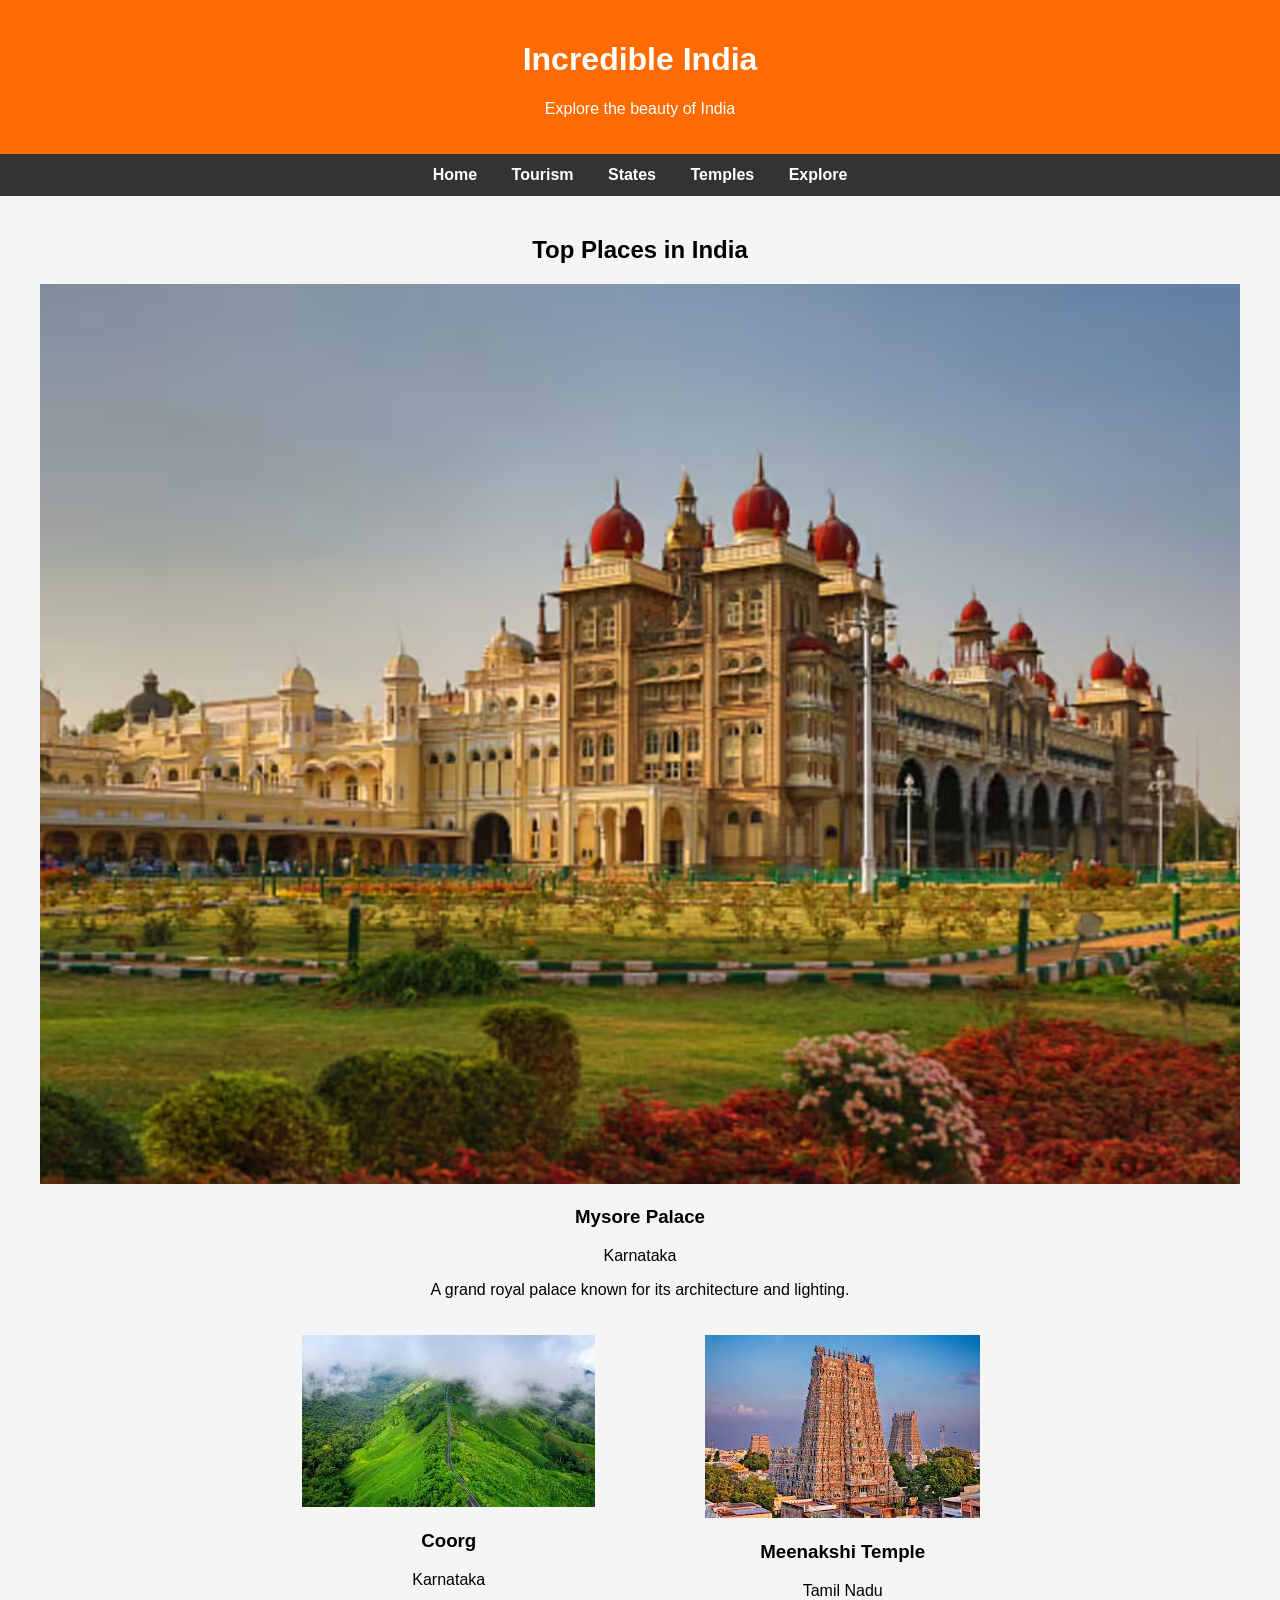
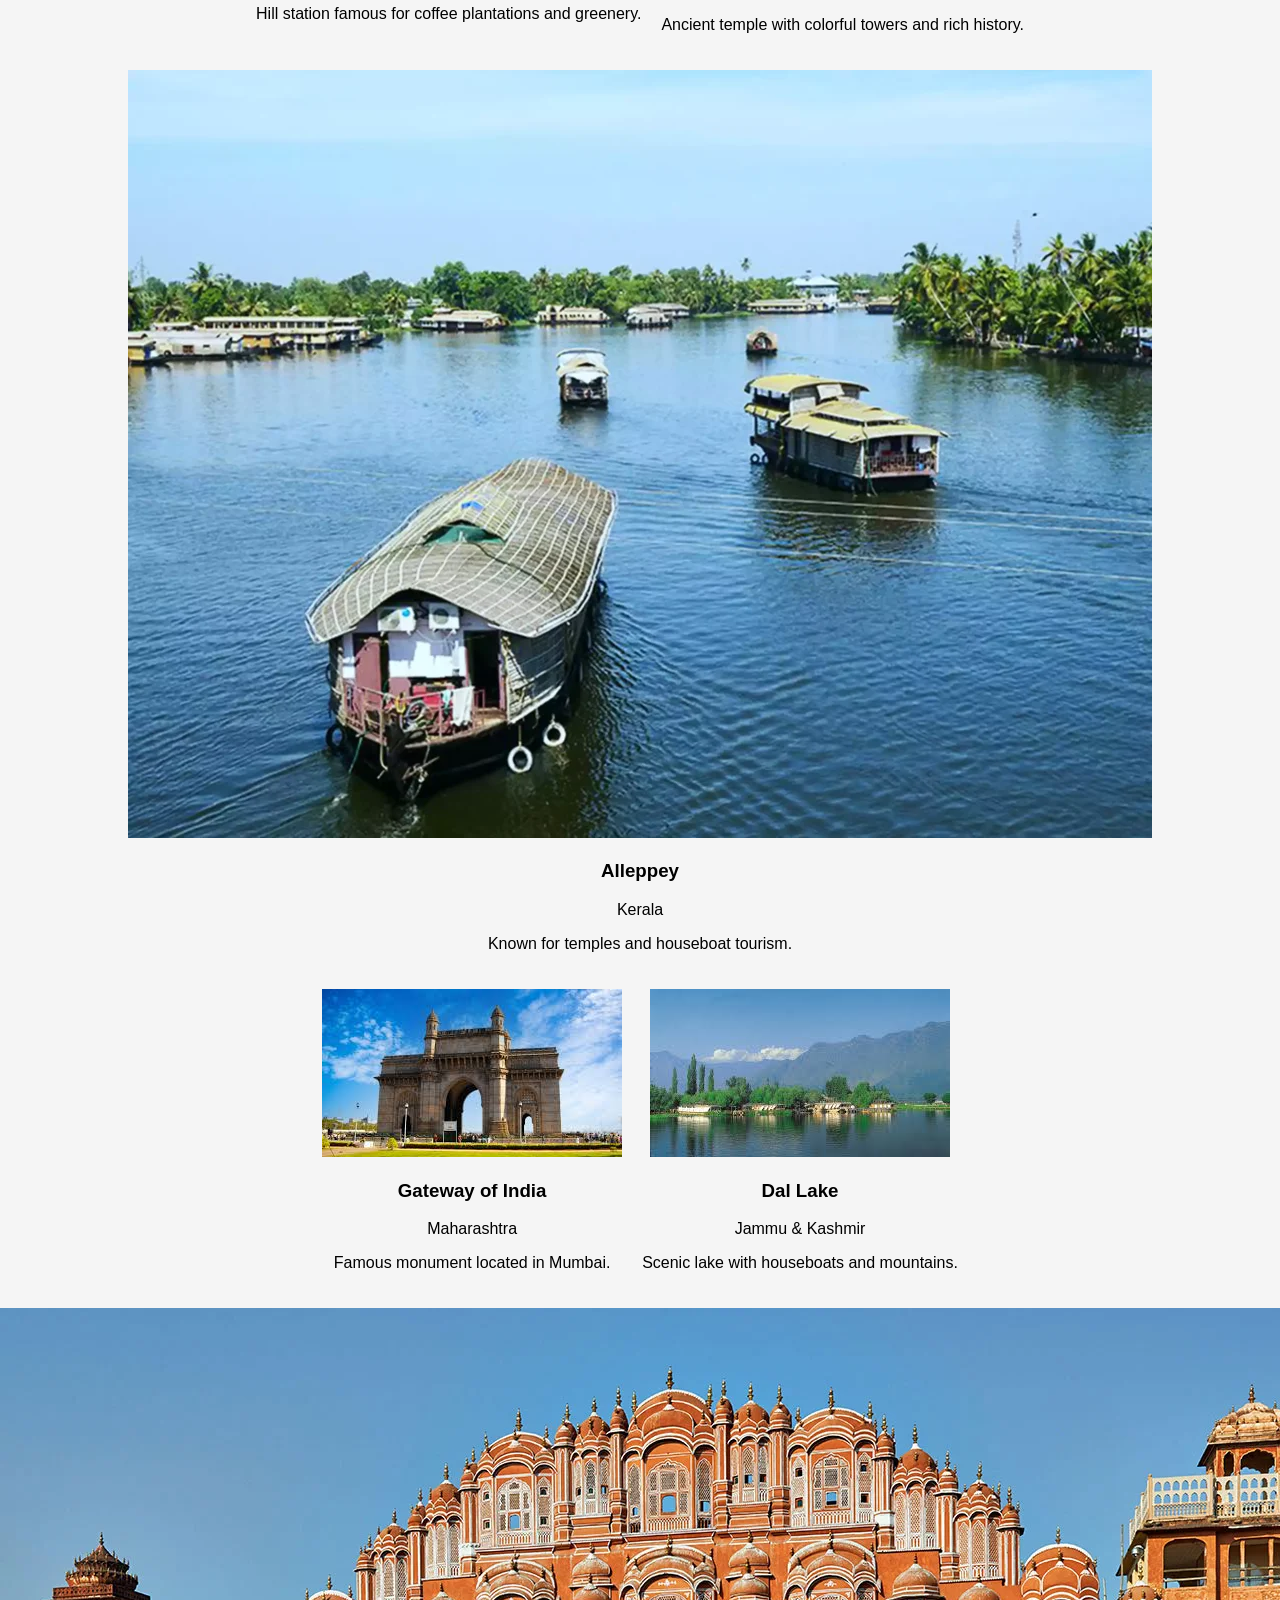
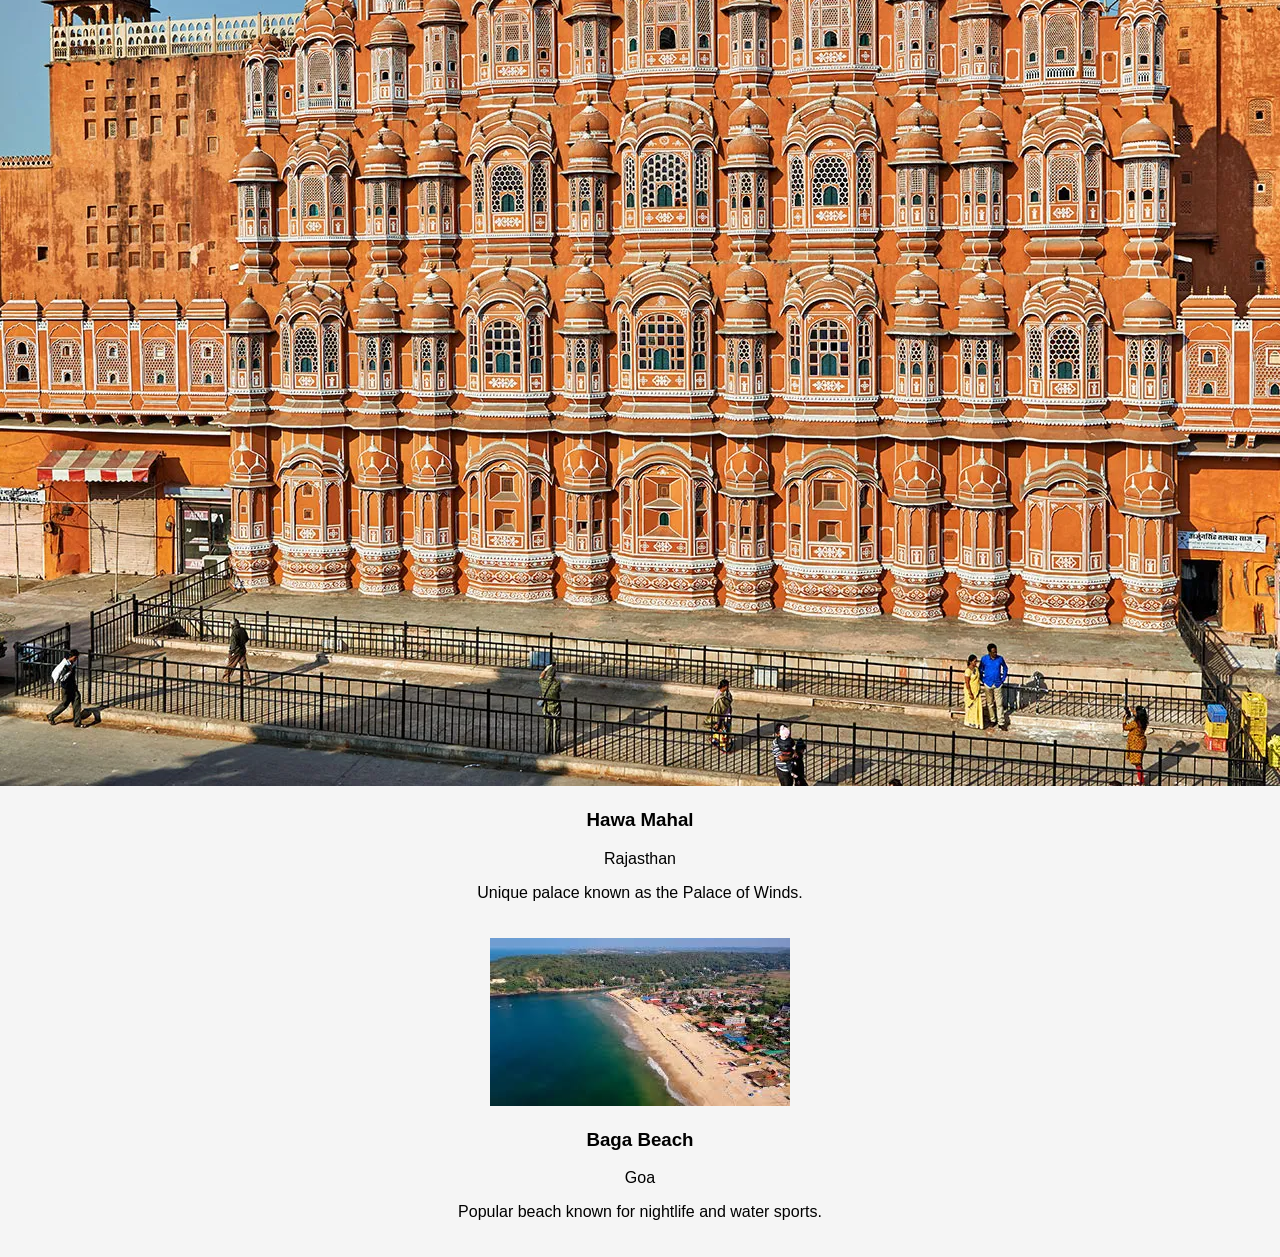
<file: index.html>
<!DOCTYPE html>
<html lang="en">
<head>
  <meta charset="UTF-8">
  <title>Incredible India</title>

  <style>
    body {
      margin: 0;
      font-family: Arial;
      background: #f5f5f5;
    }

    header {
      background: #ff6b00;
      color: white;
      padding: 20px;
      text-align: center;
    }

    nav {
      background: #333;
      padding: 12px;
      text-align: center;
    }

    nav a {
      color: white;
      margin: 15px;
      text-decoration: none;
      font-weight: bold;
      font-size: 16px;
    }

    nav a:hover {
      color: #ff6b00;
    }

    .container {
      padding: 20px;
      text-align: center;
    }

    .cards {
      display: flex;
      flex-wrap: wrap;
      justify-content: center;
      gap: 20px;
    }

    .card {
      background: white;
      width: 260px;
      border-radius: 10px;
      box-shadow: 0 2px 8px rgba(0,0,0,0.1);
      overflow: hidden;
    }

    .card img {
      width: 100%;
      height: 160px;
      object-fit: cover;
    }

    .card h3 {
      margin: 10px;
      color: #333;
    }

    .card p {
      margin: 8px;
      font-size: 14px;
      color: #555;
    }
  </style>
</head>

<body>

<header>
  <h1> Incredible India</h1>
  <p>Explore the beauty of India</p>
</header>

<nav>
  <a href="index.html">Home</a>
  <a href="tourism.html">Tourism</a>
  <a href="states.html">States</a>
  <a href="temples.html">Temples</a>
  <a href="explore.html">Explore</a>
</nav>

<div class="container">
  <h2>Top Places in India</h2>

  <div class="cards" id="places-container"></div>
</div>

<script>
fetch("./places.json")
  .then(res => res.json())
  .then(data => {
    const container = document.getElementById("places-container");

    data.forEach(place => {
      const card = document.createElement("div");
      card.classList.add("place-card");

      card.innerHTML = `
        <img src="${place.image}" alt="${place.name}">
        <h3>${place.name}</h3>
        <p>${place.state}</p>
        <p>${place.info}</p>
      `;

      container.appendChild(card);
    });
  })
  .catch(err => console.error(err));
</script>
</body>
</html>
</file>
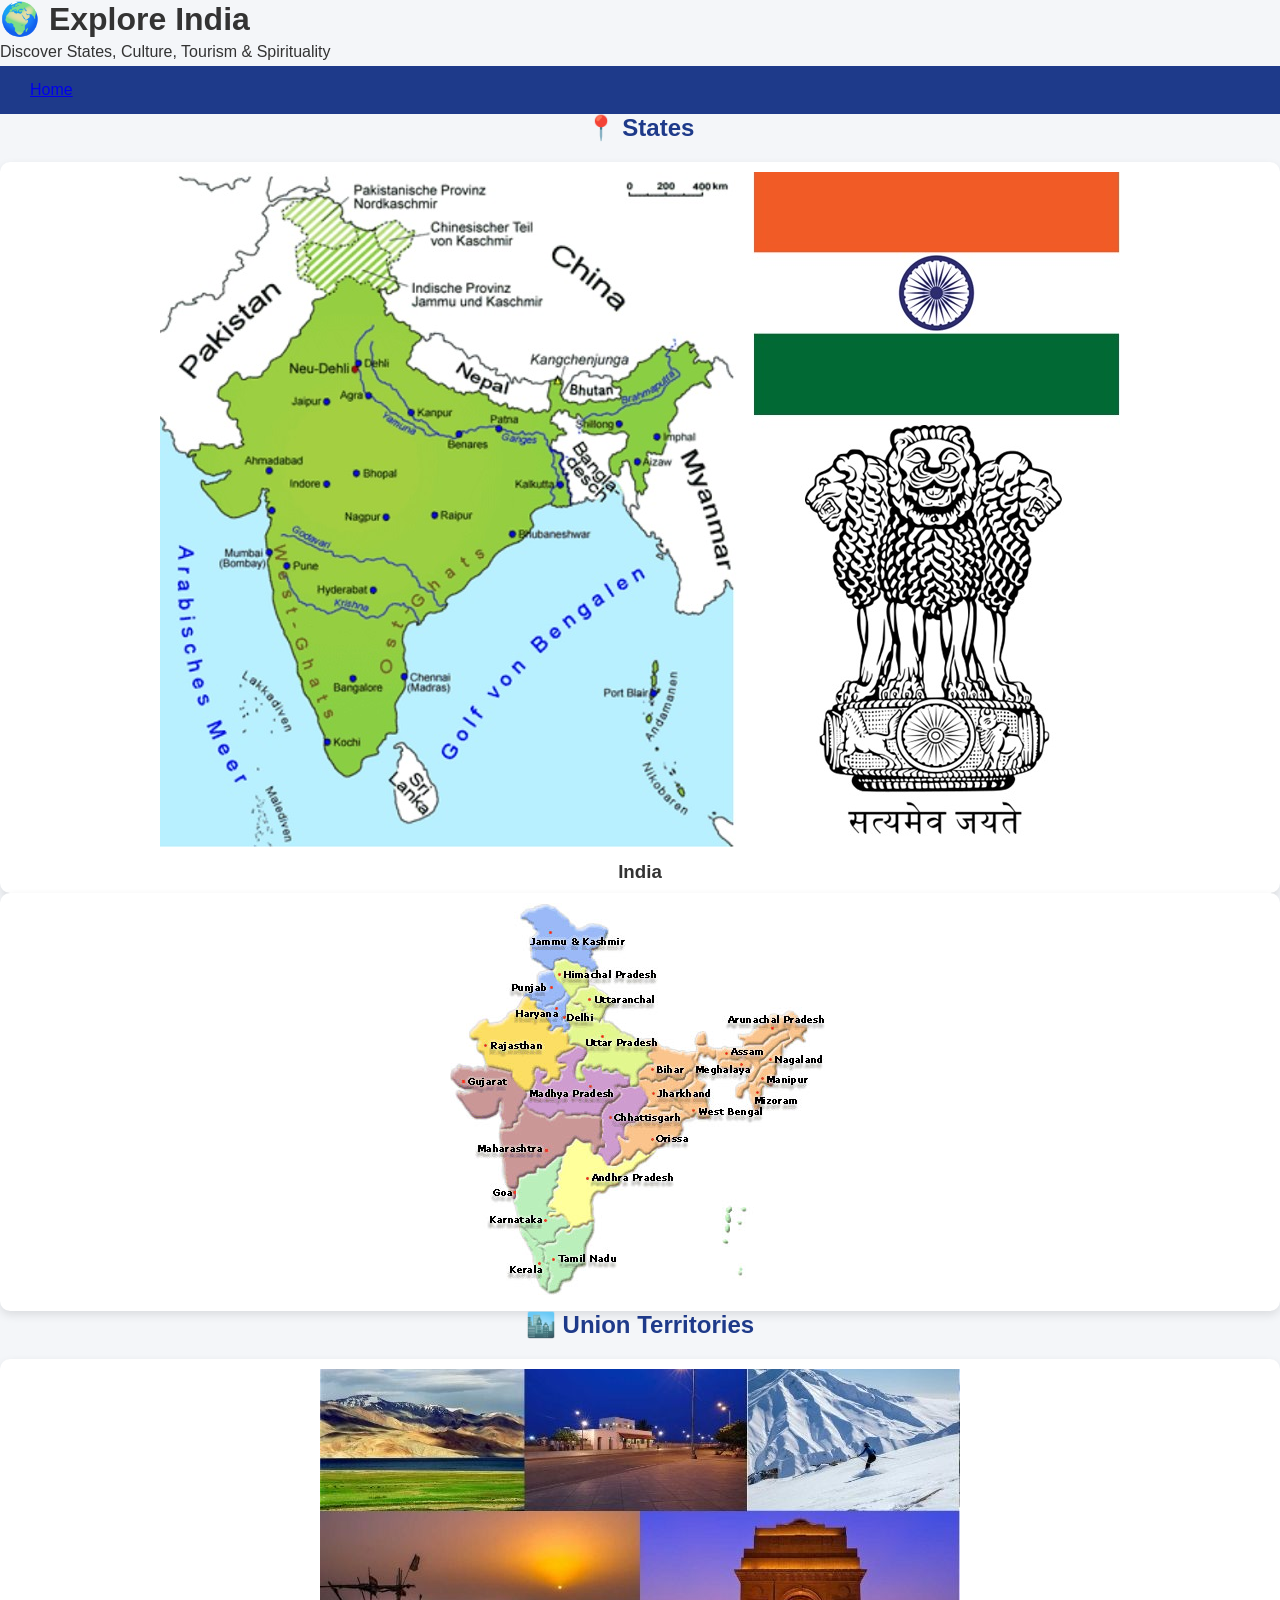
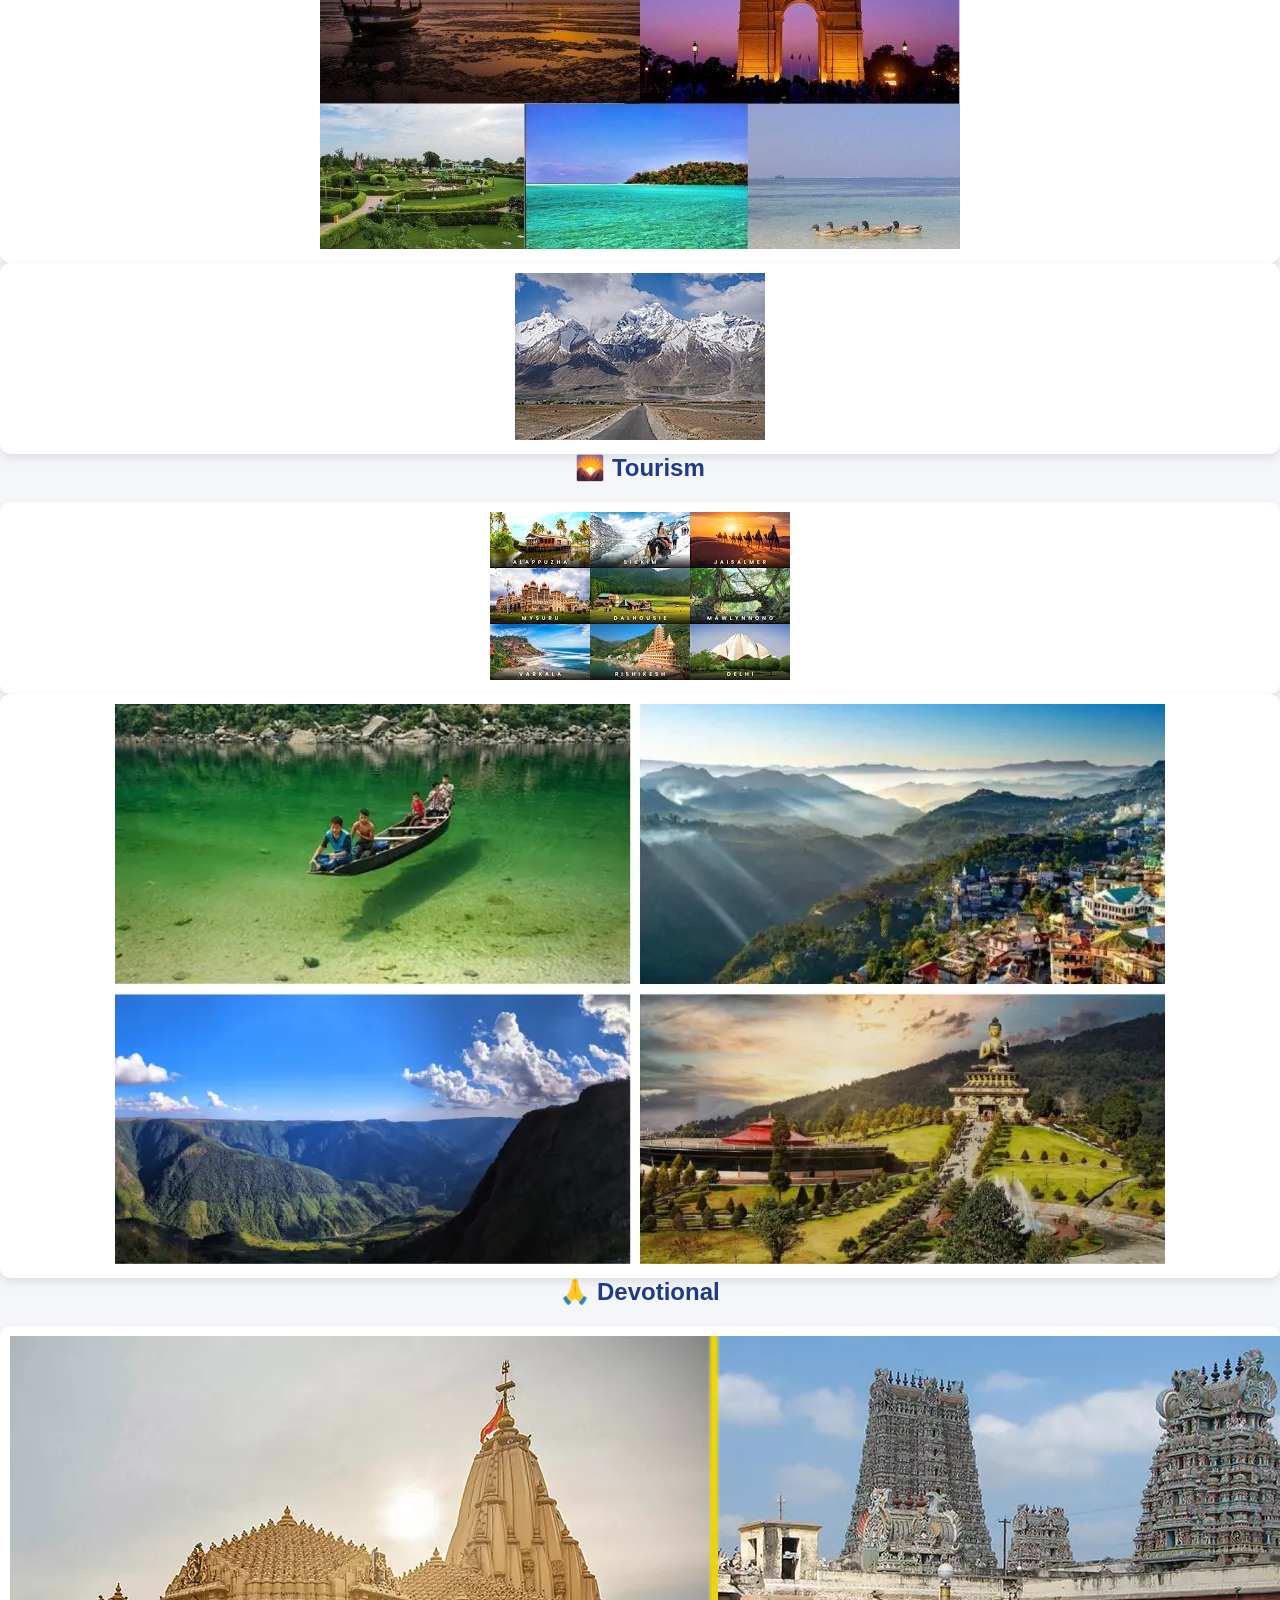
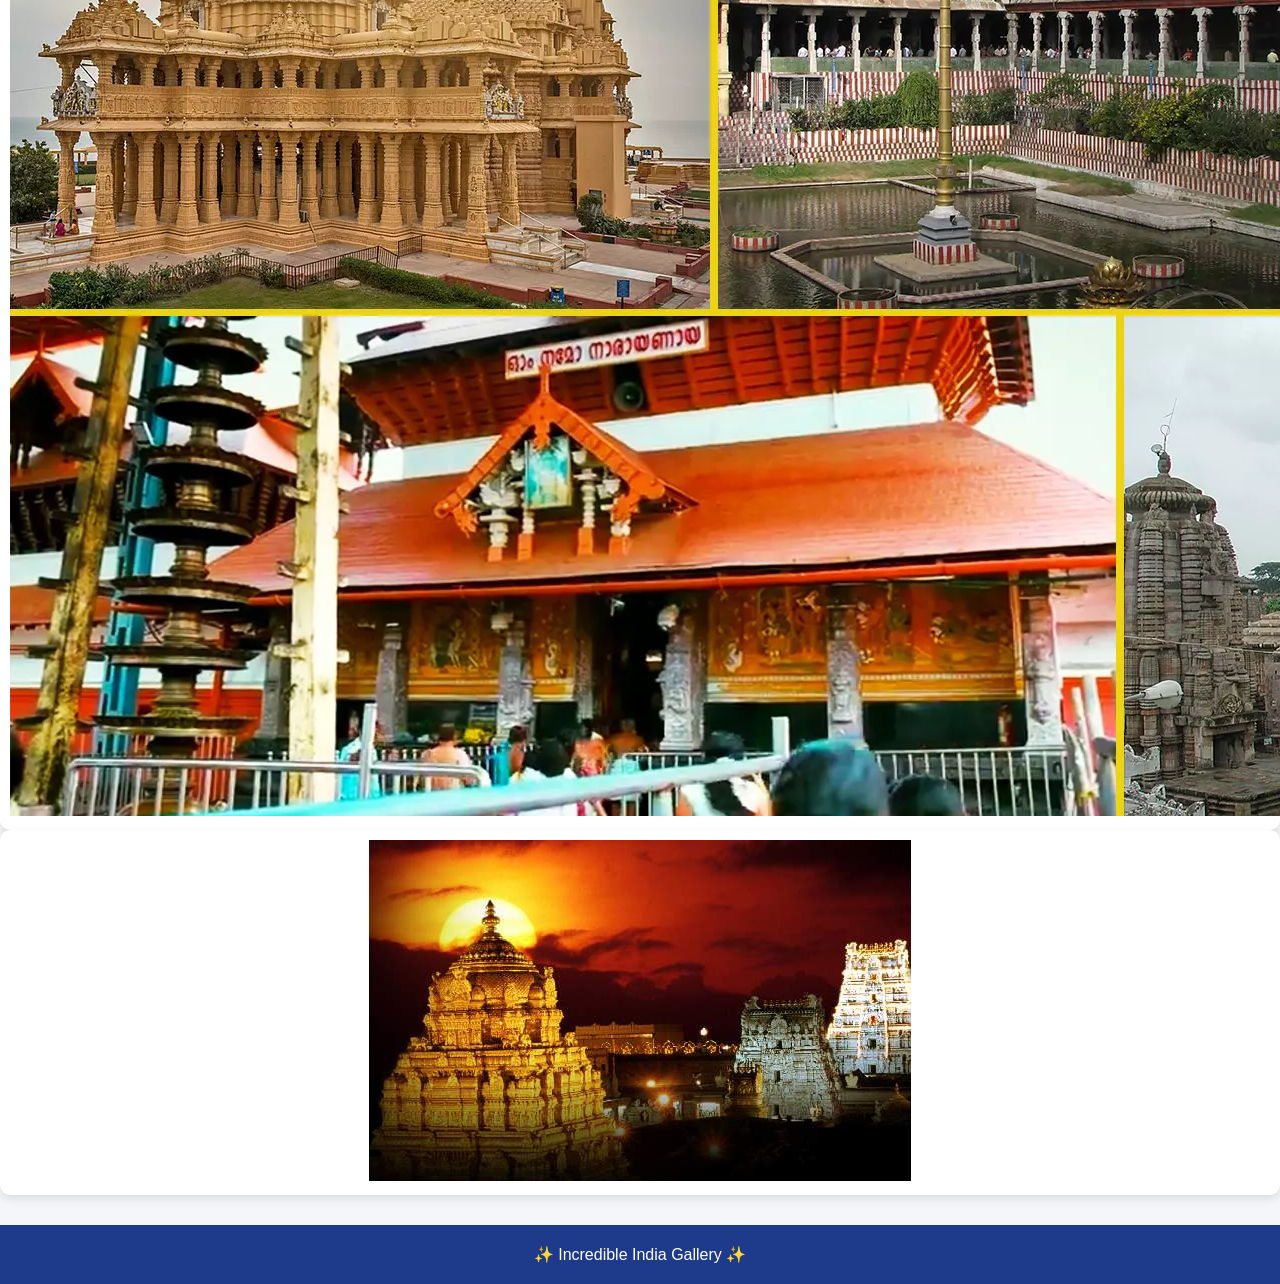
<file: explore.html>
<!DOCTYPE html>
<html lang="en">
<head>
  <meta charset="UTF-8">
  <title>Explore India</title>
  <link rel="stylesheet" href="style.css">
</head>
<body>

<header>
  <h1>🌍 Explore India</h1>
  <p>Discover States, Culture, Tourism & Spirituality</p>
</header>

<nav>
  <a href="index.html">Home</a>
</nav>

<!-- STATES -->
<section>
  <h2>📍 States</h2>
  <div class="container">

    <div class="card">
      <img src="India.jpg">
      <h3>India</h3>
    </div>

    <div class="card">
      <img src="Indianstates.jpg">
      
    </div>

    

  </div>
</section>

<!-- UNION TERRITORIES -->
<section>
  <h2>🏙️ Union Territories</h2>
  <div class="container">

    <div class="card">
      <img src="uts.jpg">
      
    </div>

    <div class="card">
      <img src="Ladakh.jpg">
      
    </div>

  </div>
</section>

<!-- TOURISM -->
<section>
  <h2>🌄 Tourism</h2>
  <div class="container">

    <div class="card">
      <img src="place.jpg">
      
    </div>

    <div class="card">
      <img src="place2.jpg">
      
    </div>

  </div>
</section>

<!-- DEVOTIONAL -->
<section>
  <h2>🙏 Devotional</h2>
  <div class="container">

    <div class="card">
      <img src="temples.jpg">
      
    </div>

    <div class="card">
      <img src="temples2.jpg">
      
    </div>

  </div>
</section>

<footer>
  <p>✨ Incredible India Gallery ✨</p>
</footer>

</body>
</html>
</file>
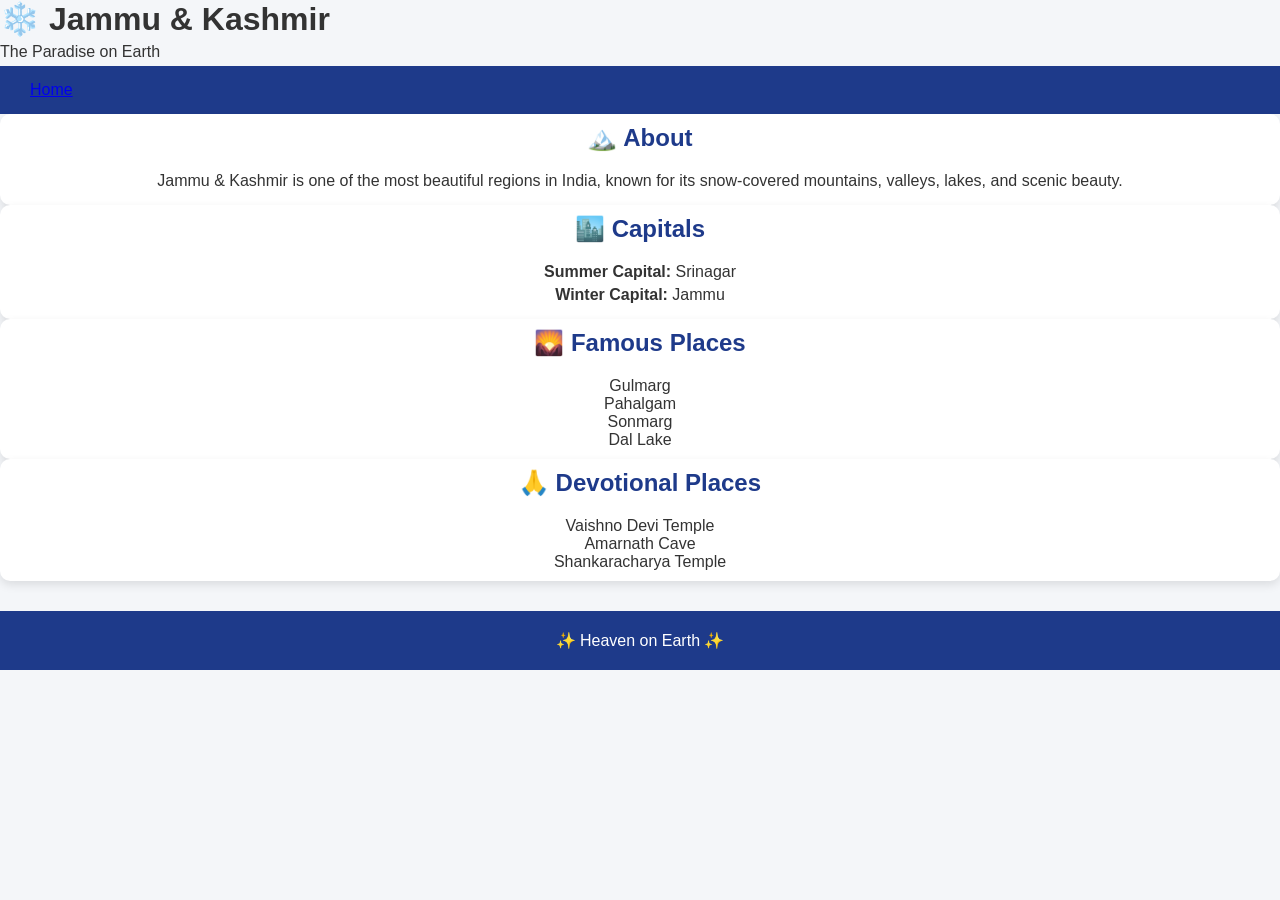
<file: jk.html>
<!DOCTYPE html>
<html lang="en">
<head>
  <meta charset="UTF-8">
  <title>Jammu & Kashmir</title>
  <link rel="stylesheet" href="style.css">
</head>
<body>

<header>
  <h1>❄️ Jammu & Kashmir</h1>
  <p>The Paradise on Earth</p>
</header>

<nav>
  <a href="index.html">Home</a>
</nav>

<section class="container">

  <div class="card">
    <h2>🏔️ About</h2>
    <p>Jammu & Kashmir is one of the most beautiful regions in India, known for its snow-covered mountains, valleys, lakes, and scenic beauty.</p>
  </div>

  <div class="card">
    <h2>🏙️ Capitals</h2>
    <p><strong>Summer Capital:</strong> Srinagar</p>
    <p><strong>Winter Capital:</strong> Jammu</p>
  </div>

  <div class="card">
    <h2>🌄 Famous Places</h2>
    <ul>
      <li>Gulmarg</li>
      <li>Pahalgam</li>
      <li>Sonmarg</li>
      <li>Dal Lake</li>
    </ul>
  </div>

  <div class="card">
    <h2>🙏 Devotional Places</h2>
    <ul>
      <li>Vaishno Devi Temple</li>
      <li>Amarnath Cave</li>
      <li>Shankaracharya Temple</li>
    </ul>
  </div>

</section>

<footer>
  <p>✨ Heaven on Earth ✨</p>
</footer>

</body>
</html>
</file>
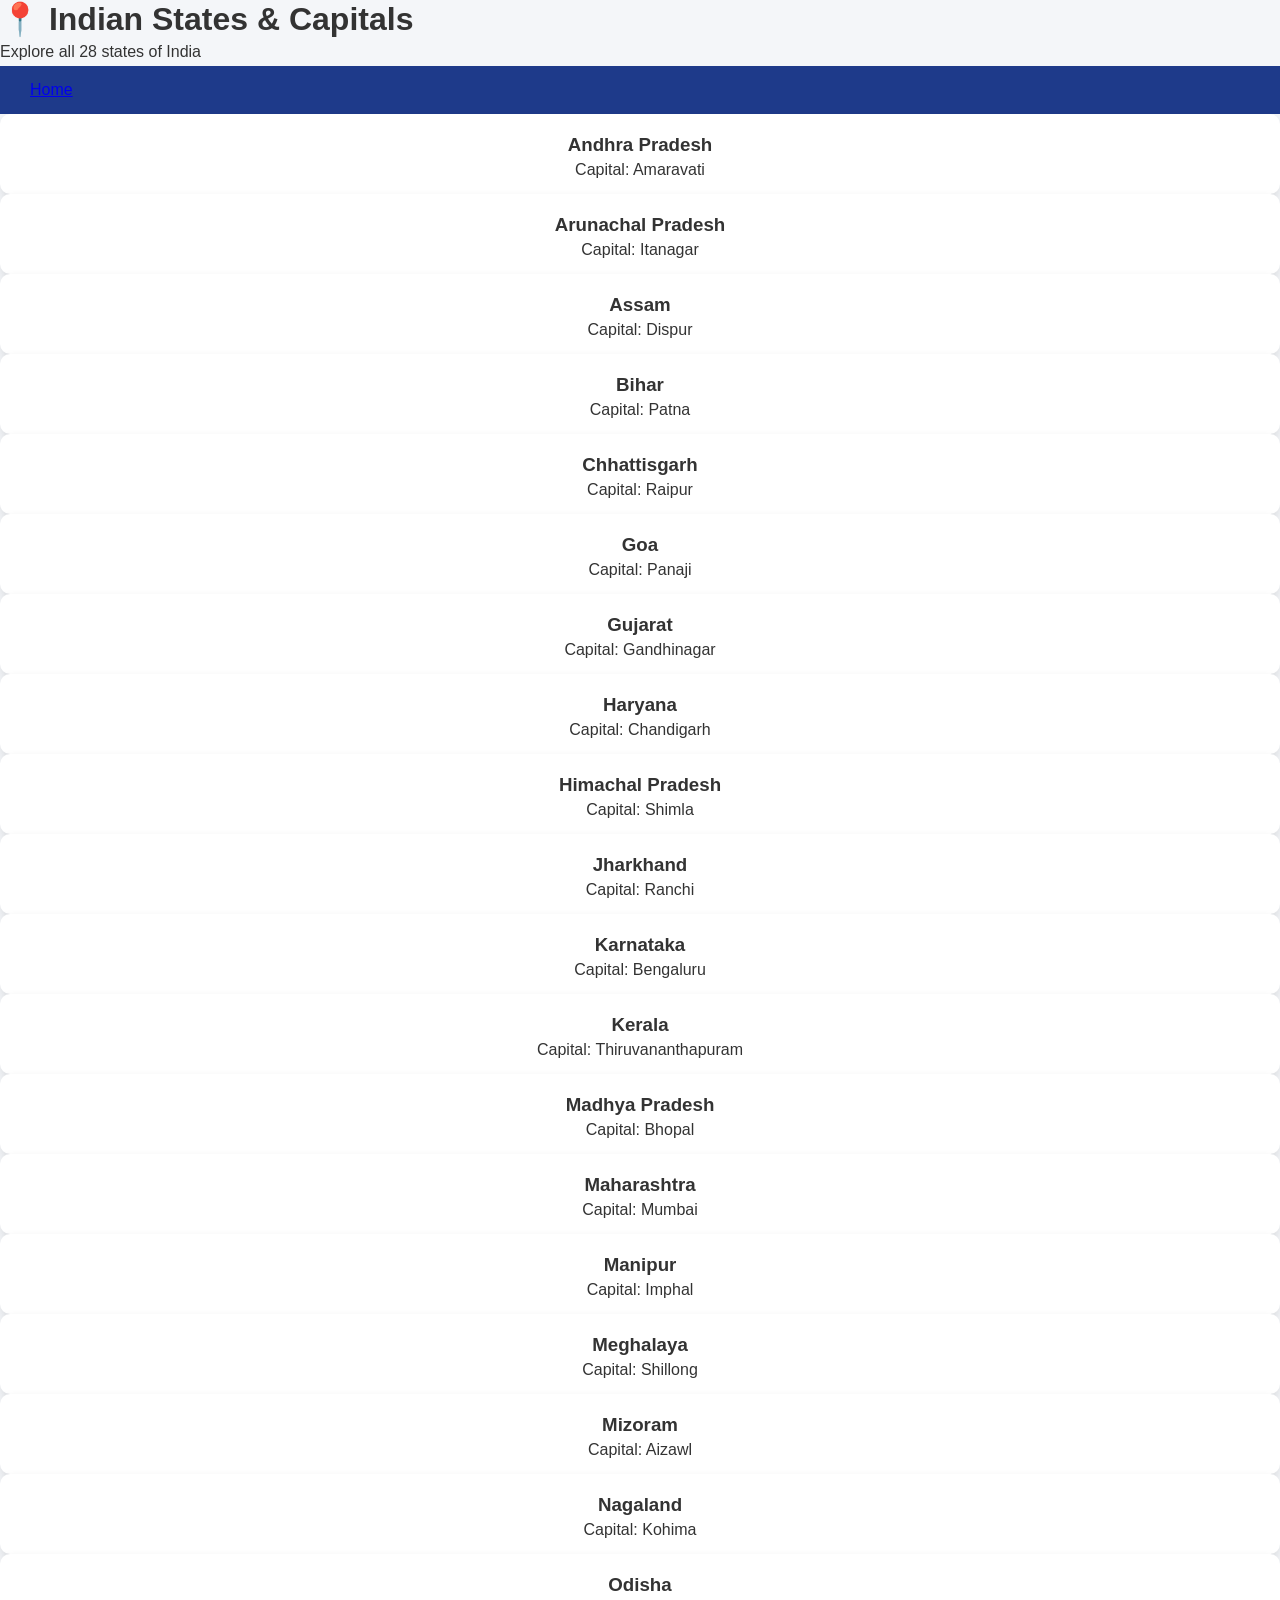
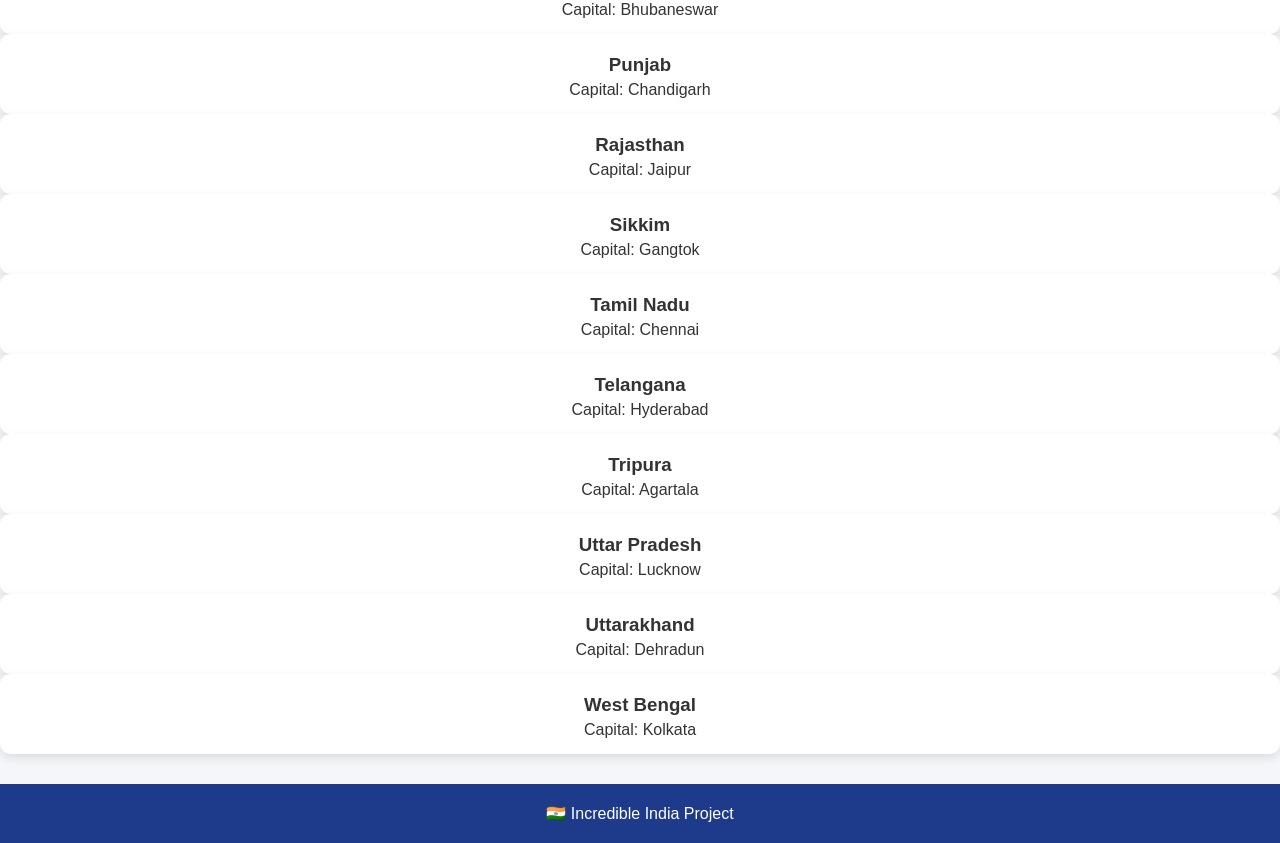
<file: states.html>
<!DOCTYPE html>
<html lang="en">
<head>
  <meta charset="UTF-8">
  <title>States & Capitals - India</title>
  <link rel="stylesheet" href="style.css">
</head>
<body>

<header>
  <h1>📍 Indian States & Capitals</h1>
  <p>Explore all 28 states of India</p>
</header>

<nav>
  <a href="index.html">Home</a>
</nav>

<section class="container">

  <div class="card"><h3>Andhra Pradesh</h3><p>Capital: Amaravati</p></div>
  <div class="card"><h3>Arunachal Pradesh</h3><p>Capital: Itanagar</p></div>
  <div class="card"><h3>Assam</h3><p>Capital: Dispur</p></div>
  <div class="card"><h3>Bihar</h3><p>Capital: Patna</p></div>
  <div class="card"><h3>Chhattisgarh</h3><p>Capital: Raipur</p></div>
  <div class="card"><h3>Goa</h3><p>Capital: Panaji</p></div>
  <div class="card"><h3>Gujarat</h3><p>Capital: Gandhinagar</p></div>
  <div class="card"><h3>Haryana</h3><p>Capital: Chandigarh</p></div>
  <div class="card"><h3>Himachal Pradesh</h3><p>Capital: Shimla</p></div>
  <div class="card"><h3>Jharkhand</h3><p>Capital: Ranchi</p></div>
  <div class="card"><h3>Karnataka</h3><p>Capital: Bengaluru</p></div>
  <div class="card"><h3>Kerala</h3><p>Capital: Thiruvananthapuram</p></div>
  <div class="card"><h3>Madhya Pradesh</h3><p>Capital: Bhopal</p></div>
  <div class="card"><h3>Maharashtra</h3><p>Capital: Mumbai</p></div>
  <div class="card"><h3>Manipur</h3><p>Capital: Imphal</p></div>
  <div class="card"><h3>Meghalaya</h3><p>Capital: Shillong</p></div>
  <div class="card"><h3>Mizoram</h3><p>Capital: Aizawl</p></div>
  <div class="card"><h3>Nagaland</h3><p>Capital: Kohima</p></div>
  <div class="card"><h3>Odisha</h3><p>Capital: Bhubaneswar</p></div>
  <div class="card"><h3>Punjab</h3><p>Capital: Chandigarh</p></div>
  <div class="card"><h3>Rajasthan</h3><p>Capital: Jaipur</p></div>
  <div class="card"><h3>Sikkim</h3><p>Capital: Gangtok</p></div>
  <div class="card"><h3>Tamil Nadu</h3><p>Capital: Chennai</p></div>
  <div class="card"><h3>Telangana</h3><p>Capital: Hyderabad</p></div>
  <div class="card"><h3>Tripura</h3><p>Capital: Agartala</p></div>
  <div class="card"><h3>Uttar Pradesh</h3><p>Capital: Lucknow</p></div>
  <div class="card"><h3>Uttarakhand</h3><p>Capital: Dehradun</p></div>
  <div class="card"><h3>West Bengal</h3><p>Capital: Kolkata</p></div>

</section>

<footer>
  <p>🇮🇳 Incredible India Project</p>
</footer>

</body>
</html>
</file>
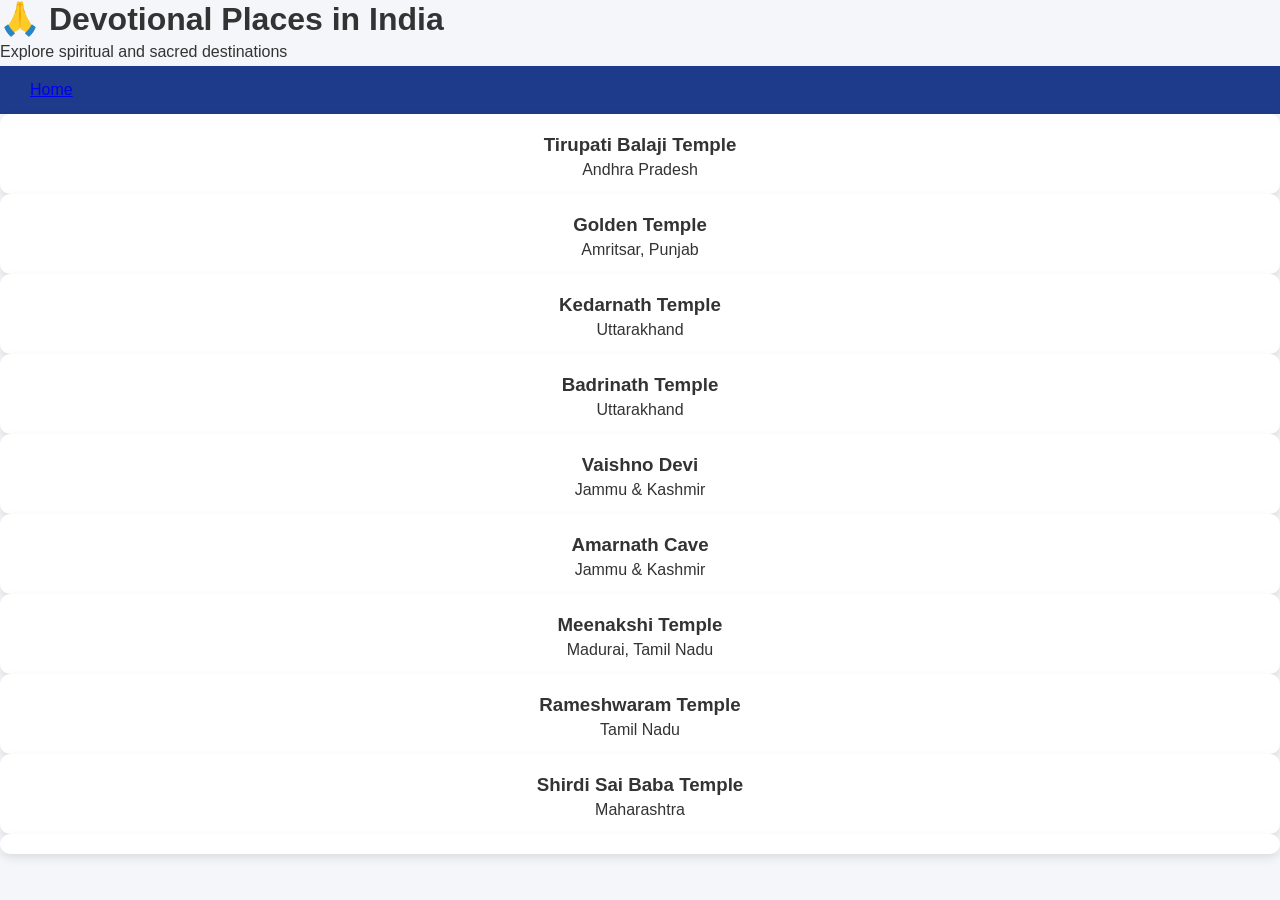
<file: temples.html>
<!DOCTYPE html>
<html lang="en">
<head>
  <meta charset="UTF-8">
  <title>Devotional Places - India</title>
  <link rel="stylesheet" href="style.css">
</head>
<body>

<header>
  <h1>🙏 Devotional Places in India</h1>
  <p>Explore spiritual and sacred destinations</p>
</header>

<nav>
  <a href="index.html">Home</a>
</nav>

<section class="container">

  <div class="card"><h3>Tirupati Balaji Temple</h3><p>Andhra Pradesh</p></div>
  <div class="card"><h3>Golden Temple</h3><p>Amritsar, Punjab</p></div>
  <div class="card"><h3>Kedarnath Temple</h3><p>Uttarakhand</p></div>
  <div class="card"><h3>Badrinath Temple</h3><p>Uttarakhand</p></div>
  <div class="card"><h3>Vaishno Devi</h3><p>Jammu & Kashmir</p></div>
  <div class="card"><h3>Amarnath Cave</h3><p>Jammu & Kashmir</p></div>
  <div class="card"><h3>Meenakshi Temple</h3><p>Madurai, Tamil Nadu</p></div>
  <div class="card"><h3>Rameshwaram Temple</h3><p>Tamil Nadu</p></div>
  <div class="card"><h3>Shirdi Sai Baba Temple</h3><p>Maharashtra</p></div>
  <div class="card"><h
</file>
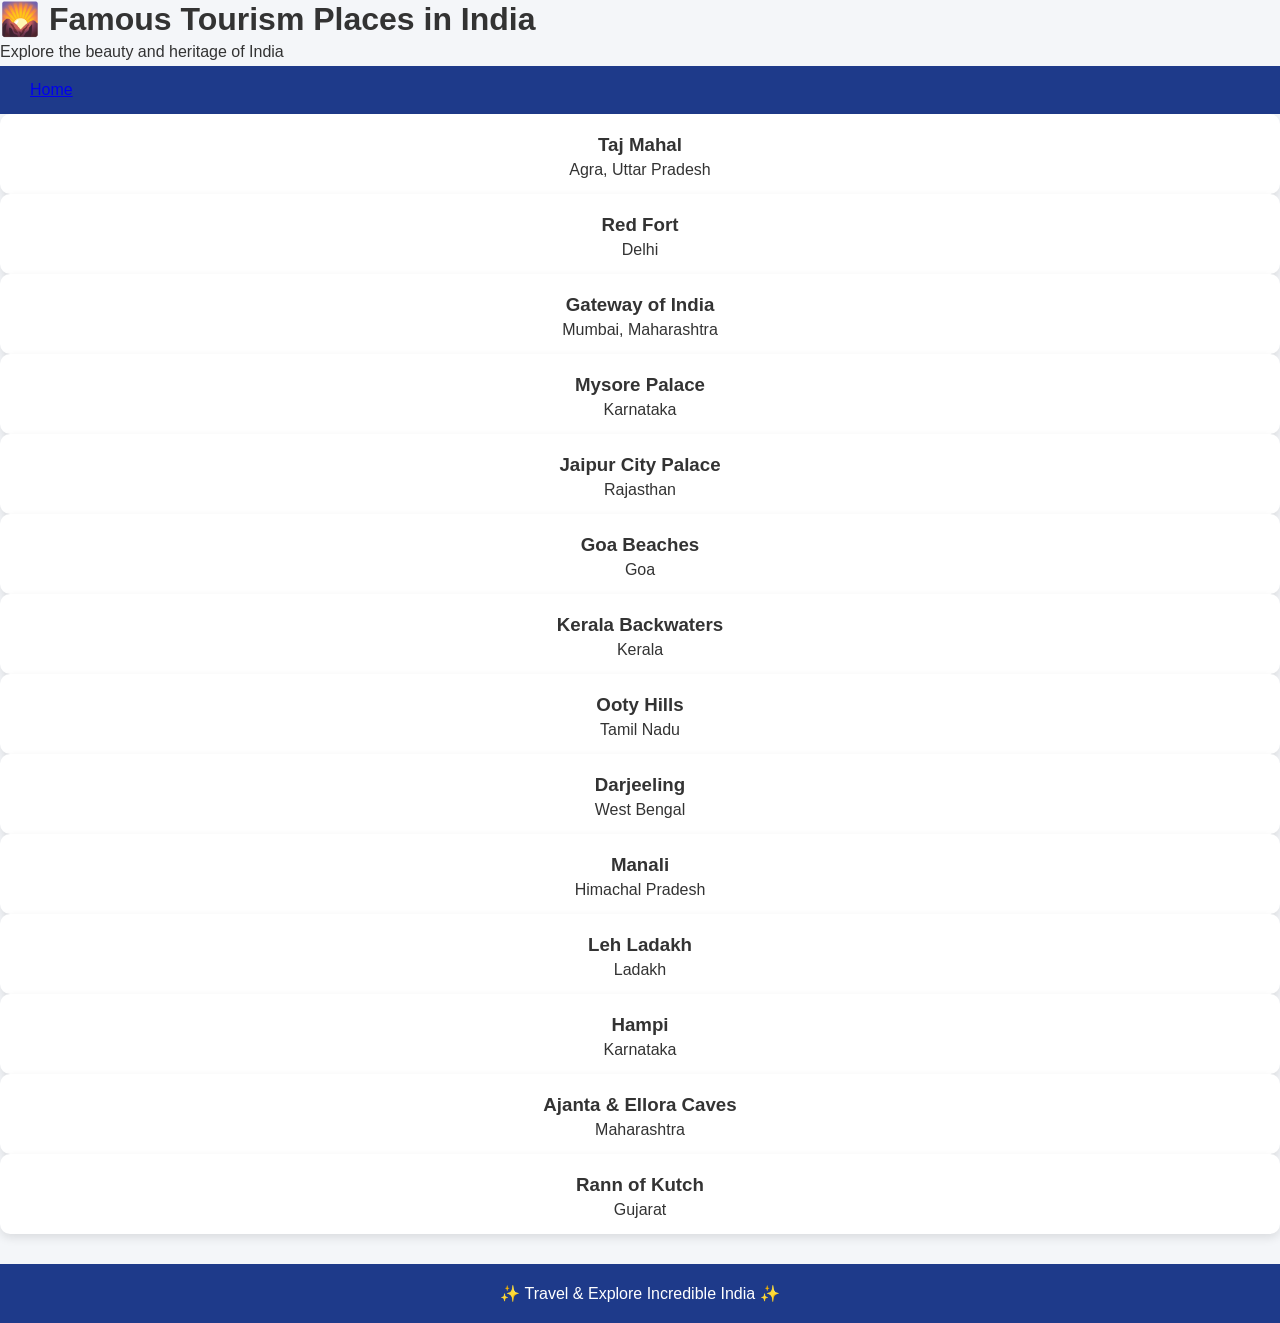
<file: tourism.html>
<!DOCTYPE html>
<html lang="en">
<head>
  <meta charset="UTF-8">
  <title>Tourism Places - India</title>
  <link rel="stylesheet" href="style.css">
</head>
<body>

<header>
  <h1>🌄 Famous Tourism Places in India</h1>
  <p>Explore the beauty and heritage of India</p>
</header>

<nav>
  <a href="index.html">Home</a>
</nav>

<section class="container">

  <div class="card"><h3>Taj Mahal</h3><p>Agra, Uttar Pradesh</p></div>
  <div class="card"><h3>Red Fort</h3><p>Delhi</p></div>
  <div class="card"><h3>Gateway of India</h3><p>Mumbai, Maharashtra</p></div>
  <div class="card"><h3>Mysore Palace</h3><p>Karnataka</p></div>
  <div class="card"><h3>Jaipur City Palace</h3><p>Rajasthan</p></div>
  <div class="card"><h3>Goa Beaches</h3><p>Goa</p></div>
  <div class="card"><h3>Kerala Backwaters</h3><p>Kerala</p></div>
  <div class="card"><h3>Ooty Hills</h3><p>Tamil Nadu</p></div>
  <div class="card"><h3>Darjeeling</h3><p>West Bengal</p></div>
  <div class="card"><h3>Manali</h3><p>Himachal Pradesh</p></div>
  <div class="card"><h3>Leh Ladakh</h3><p>Ladakh</p></div>
  <div class="card"><h3>Hampi</h3><p>Karnataka</p></div>
  <div class="card"><h3>Ajanta & Ellora Caves</h3><p>Maharashtra</p></div>
  <div class="card"><h3>Rann of Kutch</h3><p>Gujarat</p></div>

</section>

<footer>
  <p>✨ Travel & Explore Incredible India ✨</p>
</footer>

</body>
</html>
</file>
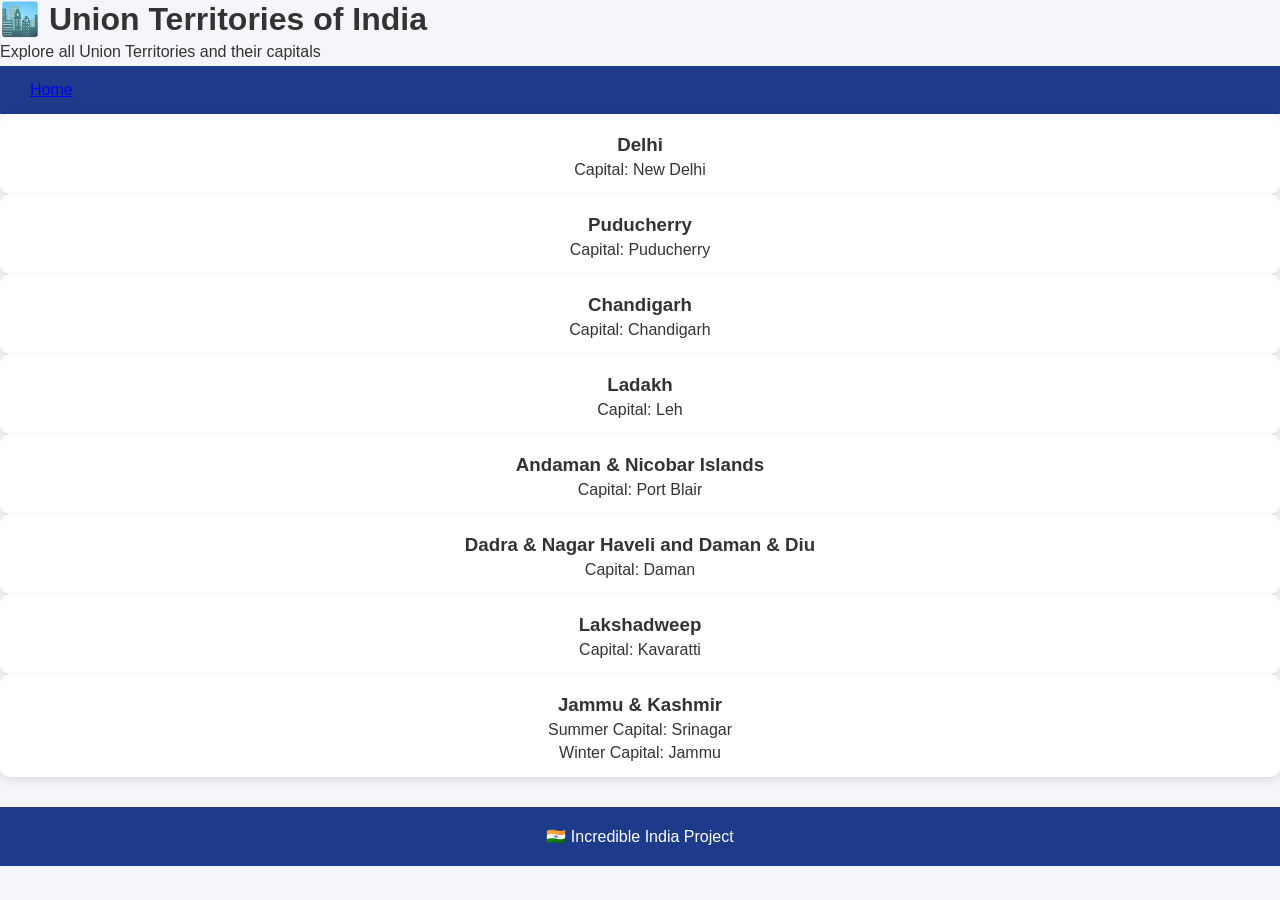
<file: uts.html>
<!DOCTYPE html>
<html lang="en">
<head>
  <meta charset="UTF-8">
  <title>Union Territories - India</title>
  <link rel="stylesheet" href="style.css">
</head>
<body>

<header>
  <h1>🏙️ Union Territories of India</h1>
  <p>Explore all Union Territories and their capitals</p>
</header>

<nav>
  <a href="index.html">Home</a>
</nav>

<section class="container">

  <div class="card">
    <h3>Delhi</h3>
    <p>Capital: New Delhi</p>
  </div>

  <div class="card">
    <h3>Puducherry</h3>
    <p>Capital: Puducherry</p>
  </div>

  <div class="card">
    <h3>Chandigarh</h3>
    <p>Capital: Chandigarh</p>
  </div>

  <div class="card">
    <h3>Ladakh</h3>
    <p>Capital: Leh</p>
  </div>

  <div class="card">
    <h3>Andaman & Nicobar Islands</h3>
    <p>Capital: Port Blair</p>
  </div>

  <div class="card">
    <h3>Dadra & Nagar Haveli and Daman & Diu</h3>
    <p>Capital: Daman</p>
  </div>

  <div class="card">
    <h3>Lakshadweep</h3>
    <p>Capital: Kavaratti</p>
  </div>

  <div class="card">
    <h3>Jammu & Kashmir</h3>
    <p>Summer Capital: Srinagar</p>
    <p>Winter Capital: Jammu</p>
  </div>

</section>

<footer>
  <p>🇮🇳 Incredible India Project</p>
</footer>

</body>
</html>
</file>
<file: style.css>
/* ===== RESET ===== */
* {
    margin: 0;
    padding: 0;
    box-sizing: border-box;
}

/* ===== BODY ===== */
body {
    font-family: Arial, sans-serif;
    background: #f4f6f9;
    color: #333;
}

/* ===== NAVBAR ===== */
nav {
    background: #1e3a8a;
    padding: 15px 30px;
    display: flex;
    justify-content: space-between;
    align-items: center;
}

nav h1 {
    color: white;
    font-size: 22px;
}

nav ul {
    list-style: none;
    display: flex;
    gap: 20px;
}

nav ul li a {
    color: white;
    text-decoration: none;
    font-weight: bold;
    transition: 0.3s;
}

nav ul li a:hover {
    color: #facc15;
}

/* ===== CONTAINER ===== */
#places.container {
    display: grid;
    grid-template-columns: repeat(3,1fr);
    gap: 20px;
    padding: 20px;
}

/* ===== GRID LAYOUT ===== */
.grid {
    display: grid;
    grid-template-columns: repeat(auto-fit, minmax(250px, 1fr));
    gap: 20px;
}

/* ===== CARD ===== */
.card {
    background: #fff;
    padding: 10px;
    border-radius: 10px;
    box-shadow: 0 4px 10px rgba(0,0,0,0.1);
    transition: 0.3s;
    text-align: center;
}

.card:hover {
    transform: scale(1.05);
}

/* ===== IMAGES (IMPORTANT PART) ===== */
.place-card img {
    width: 100%;
    height: 180px;
    object-fit: cover;
    display: block;
}

/* ===== HEADINGS ===== */
h2 {
    margin-bottom: 20px;
    color: #1e3a8a;
    text-align: center;
}

h3 {
    margin-top: 10px;
}

/* ===== TEXT ===== */
p {
    margin: 5px 0;
}

/* ===== BUTTON ===== */
button {
    margin-top: 10px;
    padding: 10px 15px;
    border: none;
    background: #1e3a8a;
    color: white;
    border-radius: 5px;
    cursor: pointer;
    transition: 0.3s;
}

button:hover {
    background: #2563eb;
}

/* ===== FOOTER ===== */
footer {
    background: #1e3a8a;
    color: white;
    text-align: center;
    padding: 15px;
    margin-top: 30px;
}

/* ===== RESPONSIVE ===== */
@media (max-width: 600px) {
    nav {
        flex-direction: column;
        gap: 10px;
    }
}
</file>
